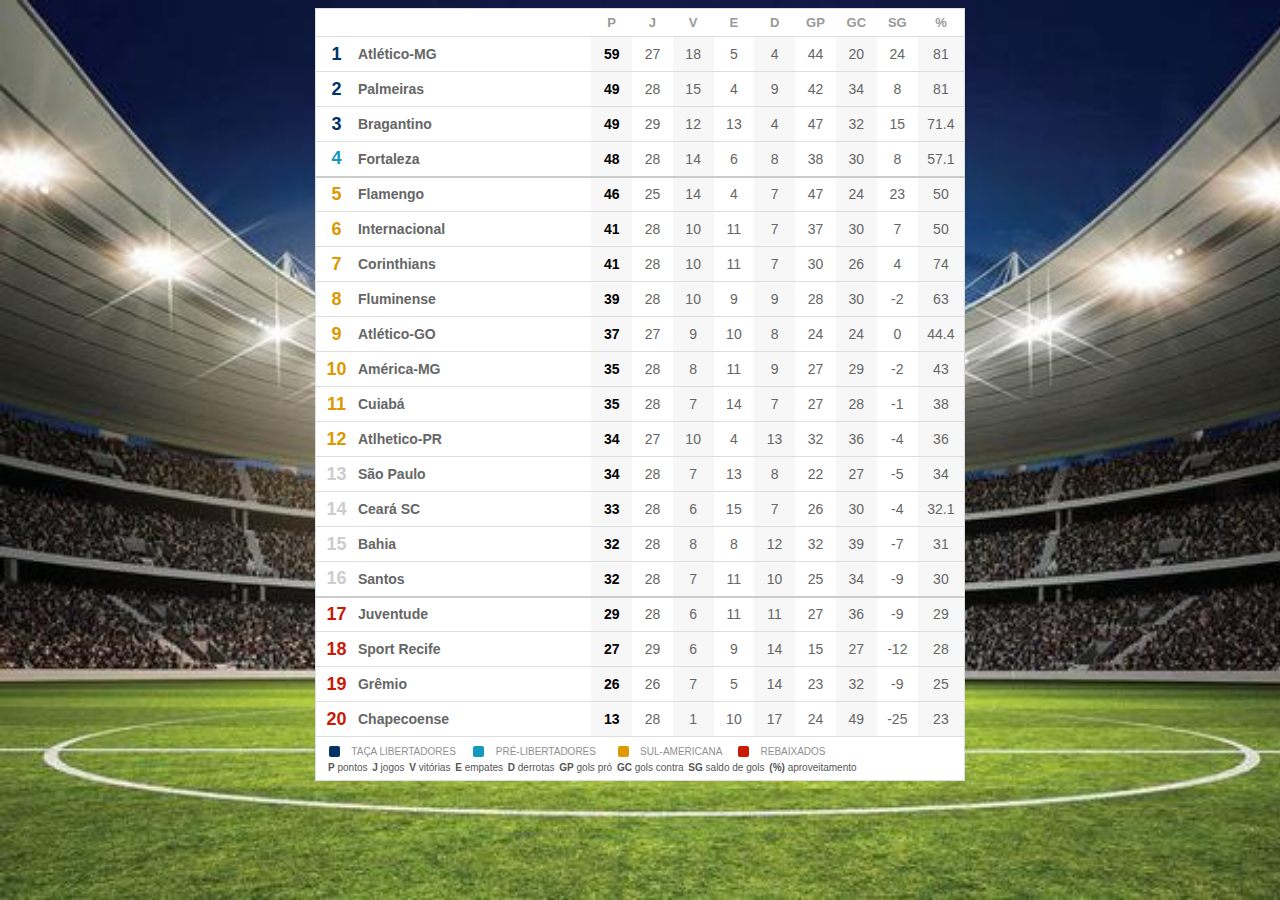
<file: index.html>
<!DOCTYPE html>
<html lang="pt-br">

<head>
    <meta charset="utf-8">
    <meta name="Jéssica Oliveira">
    <title>Exercício - 4</title>
    <link rel="stylesheet" href="style-campeonato.css">

<body class="principal">
    <div class="caixa-tabela">
        <table class="tabela-campeonato">
            <thead>
                <tr class="titulo-coluna tabela-campeonato">
                    <th class="titulo-generico"></th>
                    <th class="titulo-nome-time"></th>
                    <th class="titulo-generico">P</th>
                    <th class="titulo-generico">J</th>
                    <th class="titulo-generico">V</th>
                    <th class="titulo-generico">E</th>
                    <th class="titulo-generico">D</th>
                    <th class="titulo-generico">GP</th>
                    <th class="titulo-generico">GC</th>
                    <th class="titulo-generico">SG</th>
                    <th class="titulo-porcentagem">%</th>
                </tr>
            </thead>
            <tr class="coluna-generica tabela-campeonato">
                <td class="azul-marinho coluna-posicao-classificacao">1</td>
                <td class="coluna-nome-times">Atlético-MG</td>
                <td class="coluna-pontos fundo-escuro">59</td>
                <td>27</td>
                <td class="fundo-escuro">18</td>
                <td>5</td>
                <td class="fundo-escuro">4</td>
                <td>44</td>
                <td class="fundo-escuro">20</td>
                <td>24</td>
                <td class="fundo-escuro">81</td>
            </tr>
            <tr class="coluna-generica tabela-campeonato">
                <td class="azul-marinho coluna-posicao-classificacao">2</td>
                <td class="coluna-nome-times">Palmeiras</td>
                <td class="coluna-pontos fundo-escuro">49</td>
                <td>28</td>
                <td class="fundo-escuro">15</td>
                <td>4</td>
                <td class="fundo-escuro">9</td>
                <td>42</td>
                <td class="fundo-escuro">34</td>
                <td>8</td>
                <td class="fundo-escuro">81</td>
            </tr>
            <tr class="coluna-generica tabela-campeonato">
                <td class="azul-marinho coluna-posicao-classificacao">3</td>
                <td class="coluna-nome-times">Bragantino</td>
                <td class="coluna-pontos fundo-escuro">49</td>
                <td>29</td>
                <td class="fundo-escuro">12</td>
                <td>13</td>
                <td class="fundo-escuro">4</td>
                <td>47</td>
                <td class="fundo-escuro">32</td>
                <td>15</td>
                <td class="fundo-escuro">71.4</td>
            </tr>
            <tr class="coluna-generica borda-maior">
                <td class="azul-celeste coluna-posicao-classificacao">4</td>
                <td class="coluna-nome-times">Fortaleza</td>
                <td class="coluna-pontos fundo-escuro">48</td>
                <td>28</td>
                <td class="fundo-escuro">14</td>
                <td>6</td>
                <td class="fundo-escuro">8</td>
                <td>38</td>
                <td class="fundo-escuro">30</td>
                <td>8</td>
                <td class="fundo-escuro">57.1</td>
            </tr>
            <tr class="coluna-generica tabela-campeonato">
                <td class="laranja coluna-posicao-classificacao">5</td>
                <td class="coluna-nome-times">Flamengo</td>
                <td class="coluna-pontos fundo-escuro">46</td>
                <td>25</td>
                <td class="fundo-escuro">14</td>
                <td>4</td>
                <td class="fundo-escuro">7</td>
                <td>47</td>
                <td class="fundo-escuro">24</td>
                <td>23</td>
                <td class="fundo-escuro">50</td>
            </tr>
            <tr class="coluna-generica tabela-campeonato">
                <td class="laranja coluna-posicao-classificacao">6</td>
                <td class="coluna-nome-times">Internacional</td>
                <td class="coluna-pontos fundo-escuro">41</td>
                <td>28</td>
                <td class="fundo-escuro">10</td>
                <td>11</td>
                <td class="fundo-escuro">7</td>
                <td>37</td>
                <td class="fundo-escuro">30</td>
                <td>7</td>
                <td class="fundo-escuro">50</td>
            </tr>
            <tr class="coluna-generica tabela-campeonato">
                <td class="laranja coluna-posicao-classificacao">7</td>
                <td class="coluna-nome-times">Corinthians</td>
                <td class="coluna-pontos fundo-escuro">41</td>
                <td>28</td>
                <td class="fundo-escuro">10</td>
                <td>11</td>
                <td class="fundo-escuro">7</td>
                <td>30</td>
                <td class="fundo-escuro">26</td>
                <td>4</td>
                <td class="fundo-escuro">74</td>
            </tr>
            <tr class="coluna-generica tabela-campeonato">
                <td class="laranja coluna-posicao-classificacao">8</td>
                <td class="coluna-nome-times">Fluminense</td>
                <td class="coluna-pontos fundo-escuro">39</td>
                <td>28</td>
                <td class="fundo-escuro">10</td>
                <td>9</td>
                <td class="fundo-escuro">9</td>
                <td>28</td>
                <td class="fundo-escuro">30</td>
                <td>-2</td>
                <td class="fundo-escuro">63</td>
            </tr>
            <tr class="coluna-generica tabela-campeonato">
                <td class="laranja coluna-posicao-classificacao">9</td>
                <td class="coluna-nome-times">Atlético-GO</td>
                <td class="coluna-pontos fundo-escuro">37</td>
                <td>27</td>
                <td class="fundo-escuro">9</td>
                <td>10</td>
                <td class="fundo-escuro">8</td>
                <td>24</td>
                <td class="fundo-escuro">24</td>
                <td>0</td>
                <td class="fundo-escuro">44.4</td>
            </tr>
            <tr class="coluna-generica tabela-campeonato">
                <td class="laranja coluna-posicao-classificacao">10</td>
                <td class="coluna-nome-times">América-MG</td>
                <td class="coluna-pontos fundo-escuro">35</td>
                <td>28</td>
                <td class="fundo-escuro">8</td>
                <td>11</td>
                <td class="fundo-escuro">9</td>
                <td>27</td>
                <td class="fundo-escuro">29</td>
                <td>-2</td>
                <td class="fundo-escuro">43</td>
            </tr>
            <tr class="coluna-generica tabela-campeonato">
                <td class="laranja coluna-posicao-classificacao">11</td>
                <td class="coluna-nome-times">Cuiabá</td>
                <td class="coluna-pontos fundo-escuro">35</td>
                <td>28</td>
                <td class="fundo-escuro">7</td>
                <td>14</td>
                <td class="fundo-escuro">7</td>
                <td>27</td>
                <td class="fundo-escuro">28</td>
                <td>-1</td>
                <td class="fundo-escuro">38</td>
            </tr>
            <tr class="coluna-generica tabela-campeonato">
                <td class="laranja coluna-posicao-classificacao">12</td>
                <td class="coluna-nome-times">Atlhetico-PR</td>
                <td class="coluna-pontos fundo-escuro">34</td>
                <td>27</td>
                <td class="fundo-escuro">10</td>
                <td>4</td>
                <td class="fundo-escuro">13</td>
                <td>32</td>
                <td class="fundo-escuro">36</td>
                <td>-4</td>
                <td class="fundo-escuro">36</td>
            </tr>
            <tr class="coluna-generica tabela-campeonato">
                <td class="cinza coluna-posicao-classificacao">13</td>
                <td class="coluna-nome-times">São Paulo</td>
                <td class="coluna-pontos fundo-escuro">34</td>
                <td>28</td>
                <td class="fundo-escuro">7</td>
                <td>13</td>
                <td class="fundo-escuro">8</td>
                <td>22</td>
                <td class="fundo-escuro">27</td>
                <td>-5</td>
                <td class="fundo-escuro">34</td>
            </tr>
            <tr class="coluna-generica tabela-campeonato">
                <td class="cinza coluna-posicao-classificacao">14</td>
                <td class="coluna-nome-times">Ceará SC</td>
                <td class="coluna-pontos fundo-escuro">33</td>
                <td>28</td>
                <td class="fundo-escuro">6</td>
                <td>15</td>
                <td class="fundo-escuro">7</td>
                <td>26</td>
                <td class="fundo-escuro">30</td>
                <td>-4</td>
                <td class="fundo-escuro">32.1</td>
            </tr>
            <tr class="coluna-generica tabela-campeonato">
                <td class="cinza coluna-posicao-classificacao">15</td>
                <td class="coluna-nome-times">Bahia</td>
                <td class="coluna-pontos fundo-escuro">32</td>
                <td>28</td>
                <td class="fundo-escuro">8</td>
                <td>8</td>
                <td class="fundo-escuro">12</td>
                <td>32</td>
                <td class="fundo-escuro">39</td>
                <td>-7</td>
                <td class="fundo-escuro">31</td>
            </tr>
            <tr class="coluna-generica borda-maior">
                <td class="cinza coluna-posicao-classificacao">16</td>
                <td class="coluna-nome-times">Santos</td>
                <td class="coluna-pontos fundo-escuro">32</td>
                <td>28</td>
                <td class="fundo-escuro">7</td>
                <td>11</td>
                <td class="fundo-escuro">10</td>
                <td>25</td>
                <td class="fundo-escuro">34</td>
                <td>-9</td>
                <td class="fundo-escuro">30</td>
            </tr>
            <tr class="coluna-generica tabela-campeonato">
                <td class="vermelho coluna-posicao-classificacao">17</td>
                <td class="coluna-nome-times">Juventude</td>
                <td class="coluna-pontos fundo-escuro">29</td>
                <td>28</td>
                <td class="fundo-escuro">6</td>
                <td>11</td>
                <td class="fundo-escuro">11</td>
                <td>27                                                                                                                                                                     </td>
                <td class="fundo-escuro">36</td>
                <td>-9</td>
                <td class="fundo-escuro">29</td>
            </tr>
            <tr class="coluna-generica tabela-campeonato">
                <td class="vermelho coluna-posicao-classificacao">18</td>
                <td class="coluna-nome-times">Sport Recife</td>
                <td class="coluna-pontos fundo-escuro">27</td>
                <td>29</td>
                <td class="fundo-escuro">6</td>
                <td>9</td>
                <td class="fundo-escuro">14</td>
                <td>15</td>
                <td class="fundo-escuro">27</td>
                <td>-12</td>
                <td class="fundo-escuro">28</td>
            </tr>
            <tr class="coluna-generica tabela-campeonato">
                <td class="vermelho coluna-posicao-classificacao">19</td>
                <td class="coluna-nome-times">Grêmio</td>
                <td class="coluna-pontos fundo-escuro">26</td>
                <td>26</td>
                <td class="fundo-escuro">7</td>
                <td>5</td>
                <td class="fundo-escuro">14</td>
                <td>23</td>
                <td class="fundo-escuro">32</td>
                <td>-9</td>
                <td class="fundo-escuro">25</td>
            </tr>
            <tr class="coluna-generica tabela-campeonato">
                <td class="vermelho coluna-posicao-classificacao">20</td>
                <td class="coluna-nome-times">Chapecoense</td>
                <td class="coluna-pontos fundo-escuro">13</td>
                <td>28</td>
                <td class="fundo-escuro">1</td>
                <td>10</td>
                <td class="fundo-escuro">17</td>
                <td>24</td>
                <td class="fundo-escuro">49</td>
                <td>-25</td>
                <td class="fundo-escuro">23</td>
            </tr>
            <caption class="barra-legendas">
                <div class="caixa-tabela-legendas">
                    <table class="tabela-legendas">
                        <tr>
                            <td class="posicao"><div class="caixa-colorida fundo-azul-marinho"></div></td>
                            <td class="nome-campeonatos">TAÇA LIBERTADORES</td>
                            <td class="posicao"><div class="caixa-colorida fundo-azul-celeste"></div></td>
                            <td class="nome-campeonatos">PRÉ-LIBERTADORES</td>
                            <td class="posicao"><div class="caixa-colorida fundo-laranja"></div></td>
                            <td class="nome-campeonatos">SUL-AMERICANA</td>
                            <td class="posicao"><div class="caixa-colorida fundo-vermelho"></div></td>
                            <td class="nome-campeonatos">REBAIXADOS</td>
                        </tr>
                        <tr class="linha-legenda">
                            <td colspan="11" class="siglas"><div class="caixa-legendas"><div class="letras">P</div> pontos <div class="letras">J</div> jogos <div class="letras">V</div> vitórias <div class="letras">E</div> empates <div class="letras">D</div> derrotas <div class="letras">GP</div> gols pró <div class="letras">GC</div> gols contra <div class="letras">SG</div> saldo de gols <div class="letras">(%)</div> aproveitamento</div></td>
                        </tr>
                    </table>
                </div>
            </caption>
        </table>
    </div>
</body>

</html>
</file>
<file: style-campeonato.css>
.principal {
    font-family: Arial;
    background-image: url(campo.jpg);
    background-repeat: no-repeat, repeat;
    background-attachment: fixed;
    background-size: cover;
}

.caixa-tabela {
    display: flex;
    justify-content: center;
}

.tabela-campeonato {
    border: 1px solid #DDDDDD;
    width: 650px;
    border-collapse: collapse;
    background: rgba(255,255,255,1);
}

.azul-marinho {
    color: #003366;
}

.azul-celeste {
    color: #1398BE;
}

.laranja {
    color: #DE9800;
}

.cinza {
    color: #CCCCCC;
}

.vermelho {
    color: #C91B04;
}

.coluna-posicao-classificacao {
    font-size: 18px;
    font-weight: bold;
    text-align: center;
}

.titulo-coluna {
    font-size: 13px;
    color: #999999;
    font-weight: bold;
    text-align: center;
}

.coluna-nome-times {
    font-size: 14px;
    color: #666666;
    font-weight: bold;
    text-align: left;
}

.coluna-pontos {
    font-size: 14px;
    color: black;
    font-weight: bold;
    text-align: center;
}

.coluna-generica {
    font-size: 14px;
    color: #666666;
    text-align: center;
    height: 35px;
}

.fundo-escuro {
    background-color: #F7F7F7;
}

.borda-maior {
    border-bottom: 2px solid #CCCCCC;
    border-collapse: collapse;
}

.nome-campeonatos {
    font-size: 10px;
    color: #8F8F8F;
    text-align: left;
    width: 60px;
}

.siglas {
    font-size: 10px;
    color: #555555;
    text-align: left;
    width: auto;
    margin-left: 20px;
}

.caixa-colorida {
    width: 11px;
    height: 11px;
    border-radius: 2px;
    margin-left: 7px;
}

.fundo-azul-marinho {
    background: #003366;
}

.fundo-azul-celeste {
    background: #1398BE;
}

.fundo-laranja {
    background: #DE9800;
}

.fundo-vermelho {
    background: #C91B04;
}

.barra-legendas { 
    caption-side: bottom;
    border: 1px solid #DDDDDD;
    border-top: 0px;
    background: rgba(255,255,255,1);
}

.caixa-tabela-legendas {
    text-align: left;
    margin-left: 5px;
    margin-top: 8px;
    margin-bottom: 4px;
}

.titulo-generico {
    width: 40px;
    height: 25px;
}

.titulo-porcentagem {
    width: 45px;
}

.titulo-nome-time {
    width: 240px;
}

.caixa-legendas {
    margin-left: 4px;
}

.tabela-legendas {
    width: 537px;
    border-collapse: collapse;
}

.linha-legenda {
    height: 18px;
}

.posicao {
    width: 5px;
}

.letras {
    font-weight: bold;
    display: inline-block;
    justify-content: center;
    width: min-content;
    margin-left: 2px;
}
</file>
